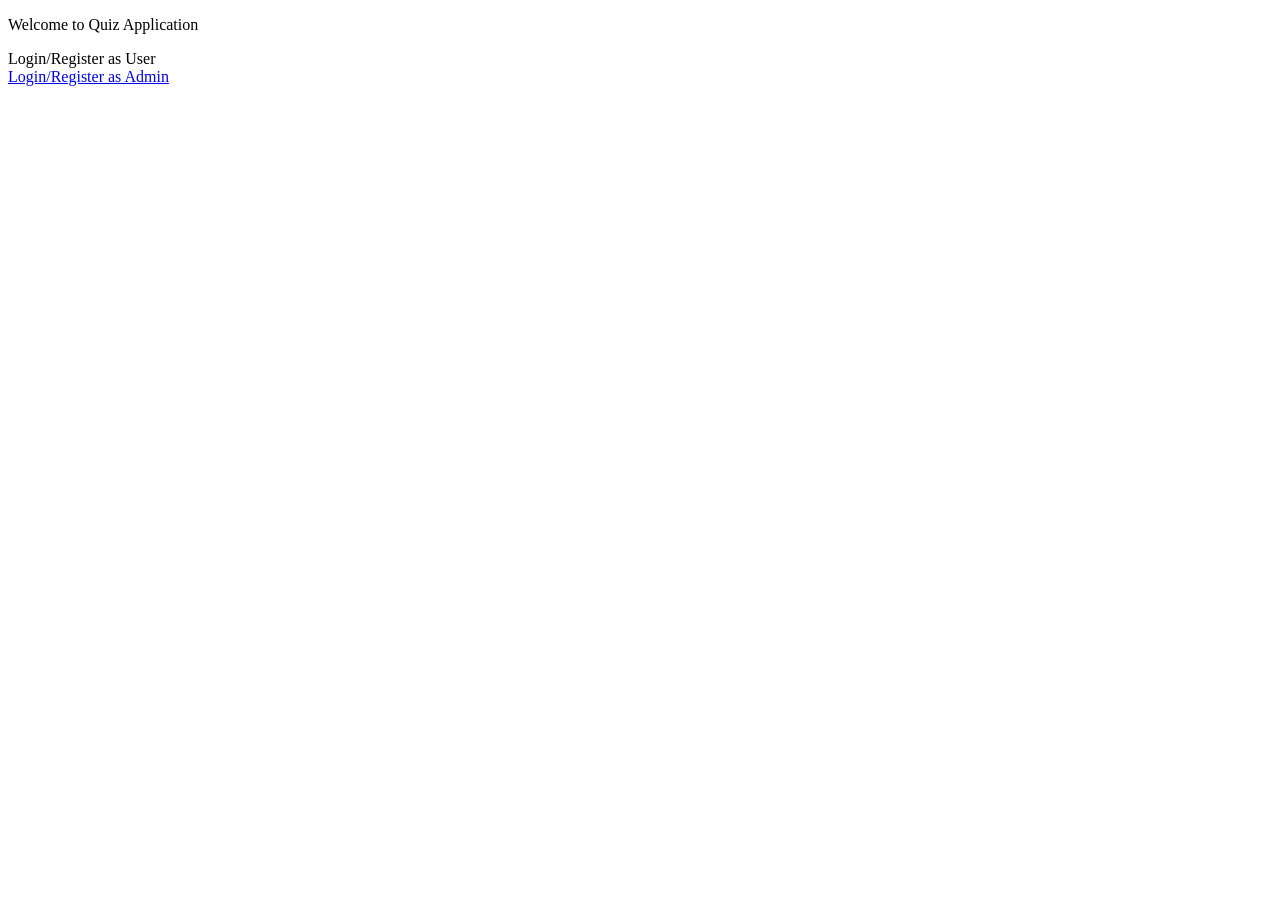
<file: index.html>
<!DOCTYPE html>
<html lang="en">
<head>
    <meta charset="UTF-8">
    <title>Title</title>
</head>

<body>
<p>Welcome to Quiz Application</p>
<a>Login/Register as User</a><br>
<a href="login">Login/Register as Admin</a>

</body>
</html>
</file>
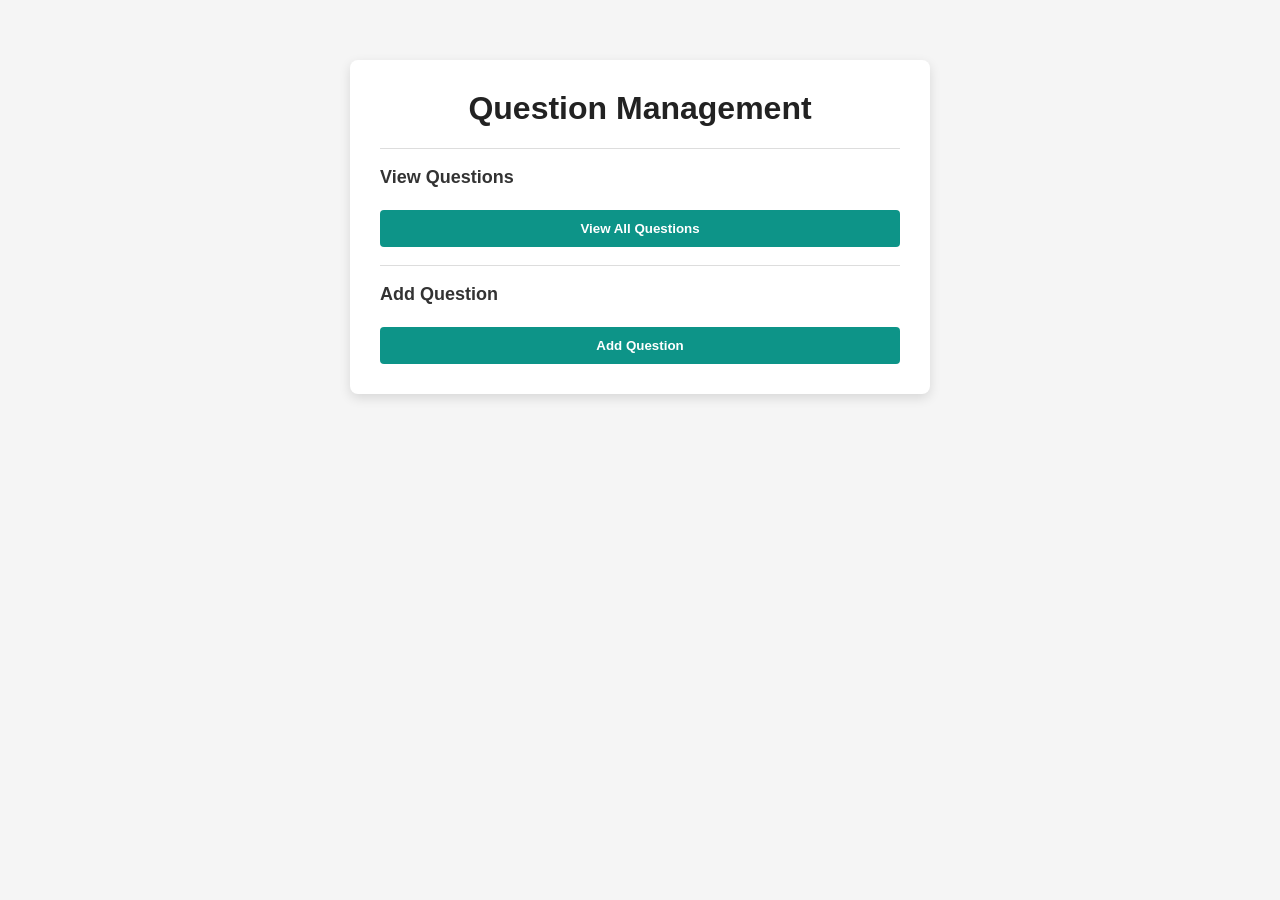
<file: target/classes/templates/admin_home_page.html>
<!DOCTYPE html>
<html lang="en">
<head>
    <meta charset="UTF-8">
    <title>Admin Home</title>
<!--    <link href="https://cdn.jsdelivr.net/npm/bootstrap@5.3.3/dist/css/bootstrap.min.css" rel="stylesheet" integrity="sha384-QWTKZyjpPEjISv5WaRU9OFeRpok6YctnYmDr5pNlyT2bRjXh0JMhjY6hW+ALEwIH" crossorigin="anonymous">-->

    <style>
        body {
            margin: 0;
            font-family: Arial, sans-serif;
            background-color: #f5f5f5;
        }

        .admin-container {
            width: 520px;
            margin: 60px auto;
            padding: 30px;
            background-color: white;
            border-radius: 8px;
            box-shadow: 0 4px 12px rgba(0, 0, 0, 0.12);
        }

        h1 {
            margin-top: 0;
            text-align: center;
            color: #222;
        }

        .section {
            margin-top: 18px;
            padding-top: 18px;
            border-top: 1px solid #ddd;
        }

        h2 {
            margin: 0 0 10px;
            font-size: 18px;
            color: #333;
        }

        label {
            display: block;
            margin-top: 12px;
            margin-bottom: 6px;
            font-weight: bold;
        }

        input,
        textarea {
            width: 100%;
            padding: 10px;
            border: 1px solid #ccc;
            border-radius: 4px;
            box-sizing: border-box;
        }

        textarea {
            min-height: 80px;
            resize: vertical;
        }

        button {
            width: 100%;
            margin-top: 12px;
            padding: 11px;
            background-color: #0d9488;
            color: white;
            border: none;
            border-radius: 4px;
            cursor: pointer;
            font-weight: bold;
        }

        button:hover {
            background-color: #0f766e;
        }
    </style>
</head>
<body>
<div class="admin-container">
    <h1>Question Management</h1>

    <div class="section">
        <h2>View Questions</h2>
        <a href="/all_question" ><button type="button">View All Questions</button> </a>
    </div>

    <div class="section">
        <h2>Add Question</h2>
      <form action="/question">
          <button type="submit"  >Add Question</button>

      </form>
    </div>


</div>
</body>
</html>
</file>
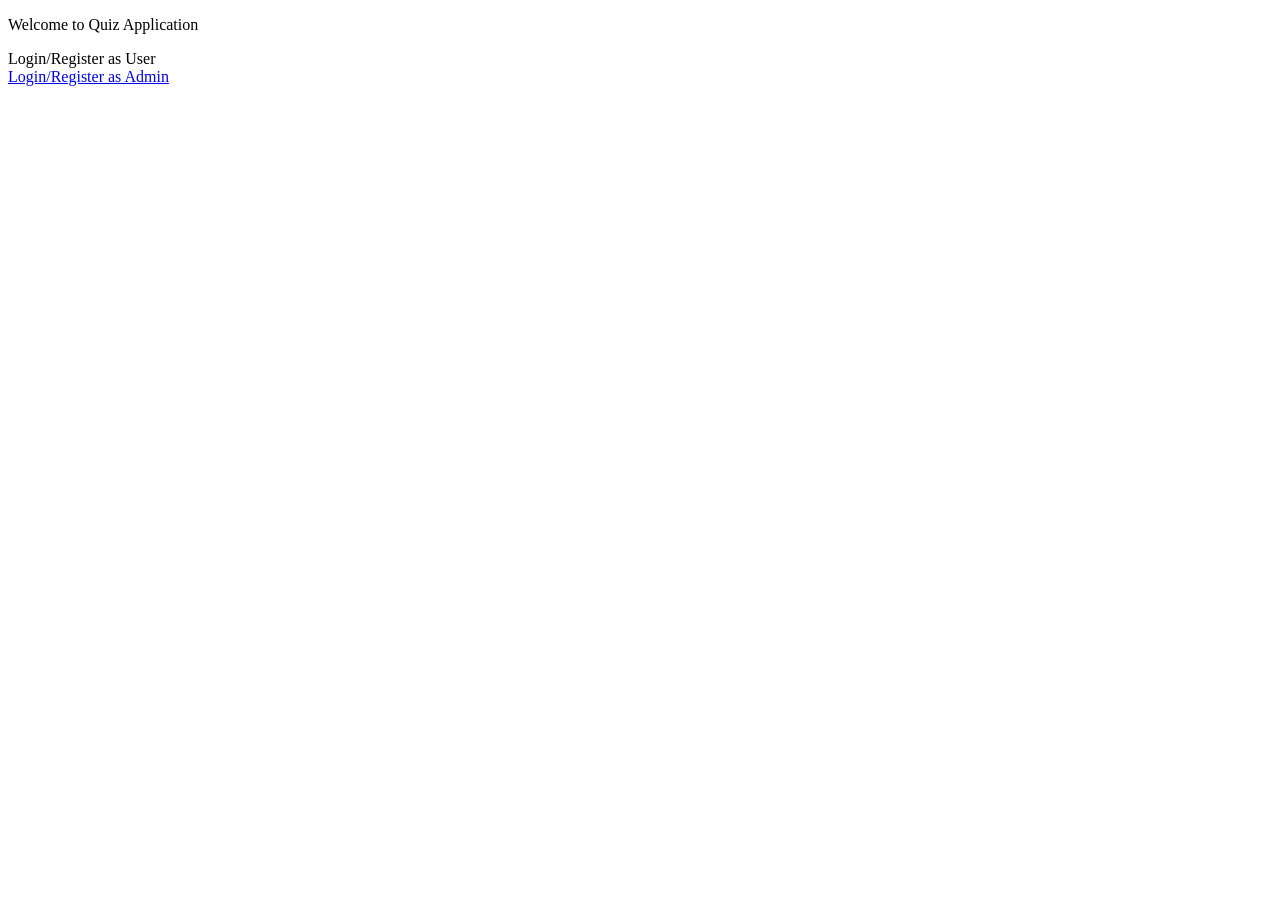
<file: target/classes/templates/homepage.html>
<!DOCTYPE html>
<html lang="en">
<head>
    <meta charset="UTF-8">
    <title>Title</title>
</head>

<body>
<p>Welcome to Quiz Application</p>
<a>Login/Register as User</a><br>
<a href="login">Login/Register as Admin</a>

</body>
</html>
</file>
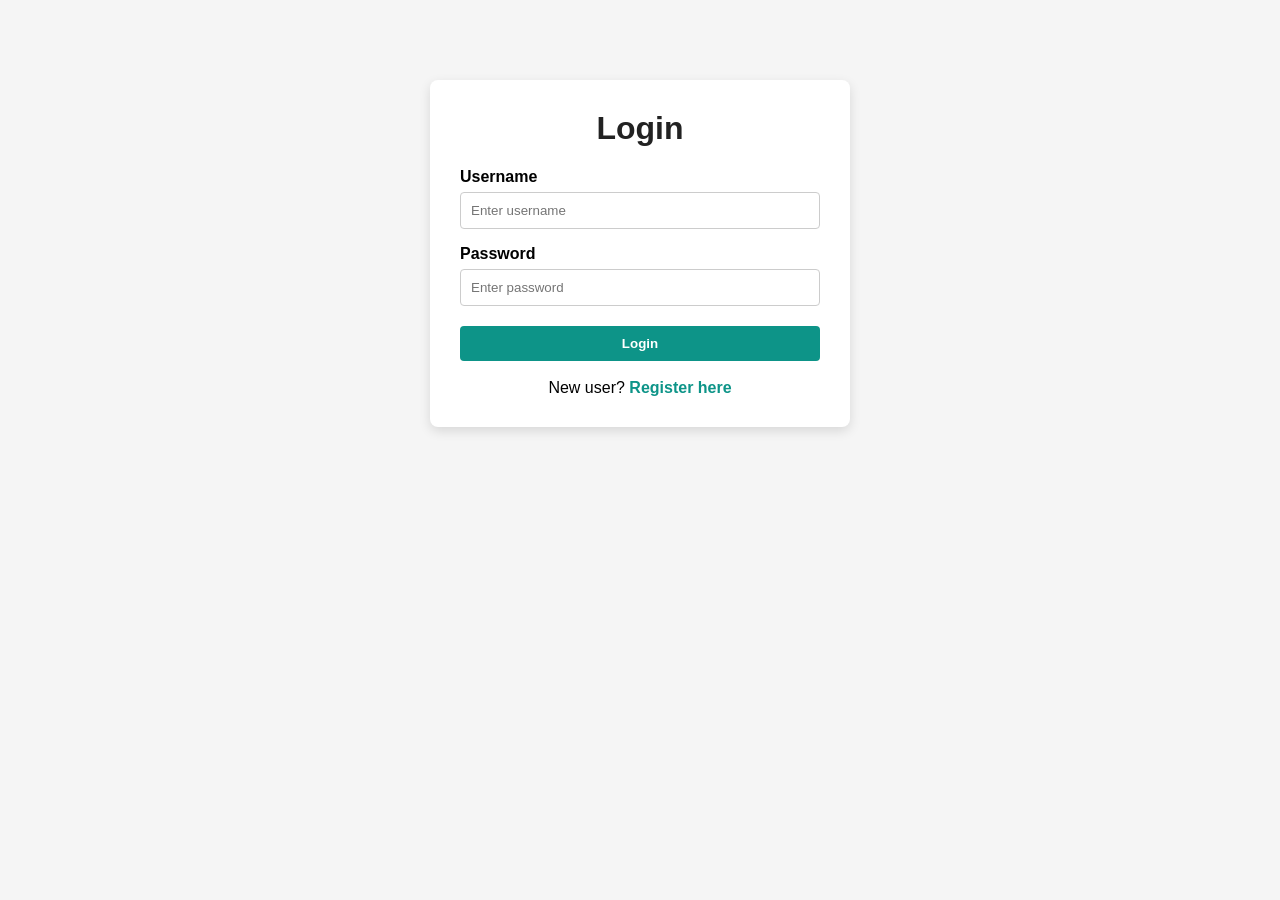
<file: target/classes/templates/login.html>
<!DOCTYPE html>
<html lang="en">
<head>
    <meta charset="UTF-8">
    <title>Login</title>
    <style>
        body {
            margin: 0;
            font-family: Arial, sans-serif;
            background-color: #f5f5f5;
        }

        .login-container {
            width: 360px;
            margin: 80px auto;
            padding: 30px;
            background-color: white;
            border-radius: 8px;
            box-shadow: 0 4px 12px rgba(0, 0, 0, 0.12);
        }

        h1 {
            margin-top: 0;
            text-align: center;
            color: #222;
        }

        label {
            display: block;
            margin-top: 16px;
            margin-bottom: 6px;
            font-weight: bold;
        }

        input {
            width: 100%;
            padding: 10px;
            border: 1px solid #ccc;
            border-radius: 4px;
            box-sizing: border-box;
        }

        input[type="submit"] {
            margin-top: 20px;
            background-color: #0d9488;
            color: white;
            border: none;
            cursor: pointer;
            font-weight: bold;
        }

        input[type="submit"]:hover {
            background-color: #0f766e;
        }

        .register-link {
            margin-top: 18px;
            text-align: center;
        }

        .register-link a {
            color: #0d9488;
            font-weight: bold;
            text-decoration: none;
        }

        .register-link a:hover {
            text-decoration: underline;
        }
    </style>
</head>
<body>
<div class="login-container">
    <h1>Login</h1>
    <form action="login_home" method="post">
        <label for="username">Username</label>
        <input type="text" id="username" name="username" placeholder="Enter username" required>

        <label for="password">Password</label>
        <input type="password" id="password" name="password" placeholder="Enter password" required>

        <input type="submit" value="Login">
    </form>

    <div class="register-link">
        New user? <a href="register">Register here</a>
    </div>
</div>
</body>
</html>
</file>
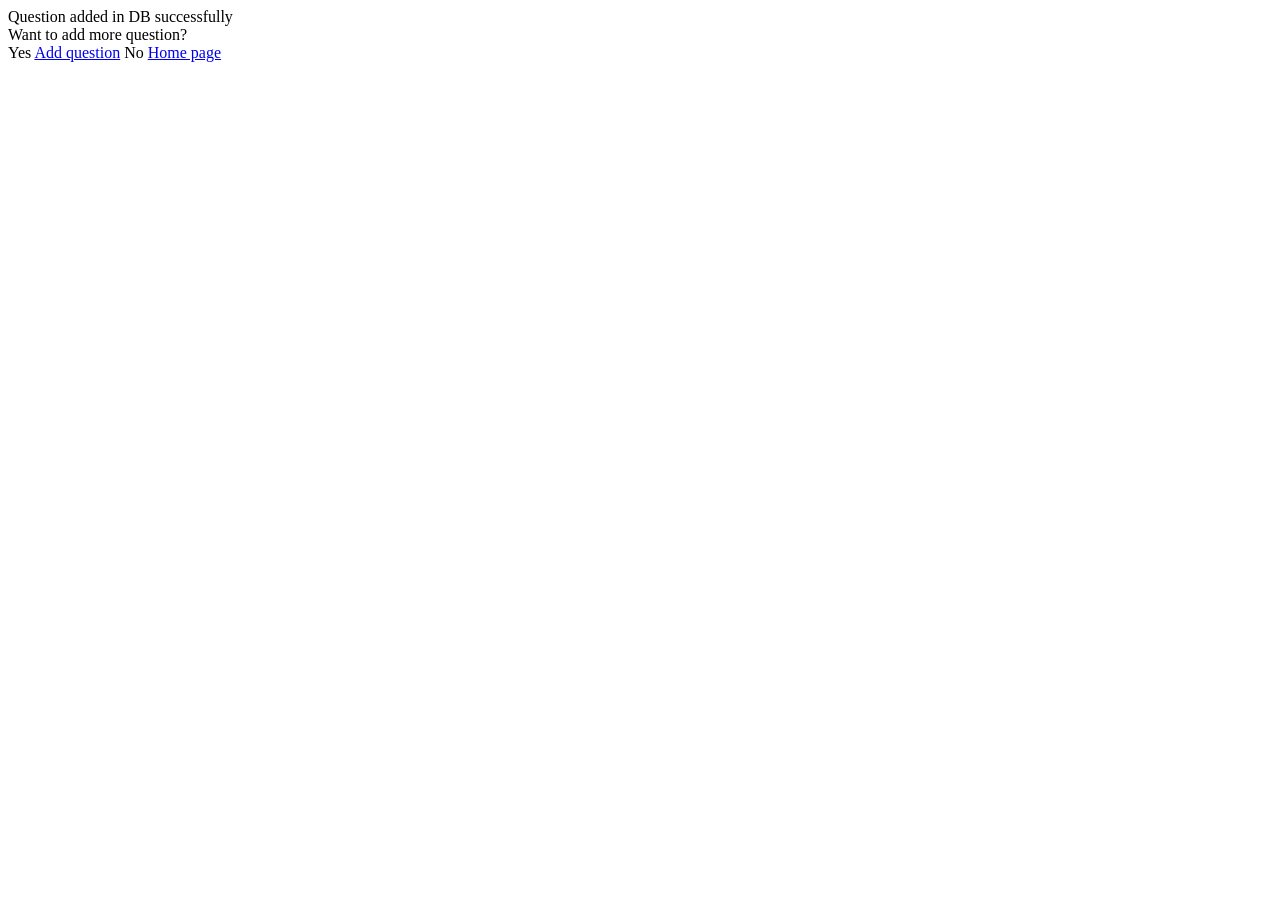
<file: target/classes/templates/questionSuccess.html>
<!DOCTYPE html>
<html lang="en">
<head>
    <meta charset="UTF-8">
    <title>Title</title>
</head>
<body>
Question added in DB successfully
<br>
Want to add more question? <br>
Yes <a href = question>Add question</a>
No <a href="homePage">Home page</a>
</body>
</html>
</file>
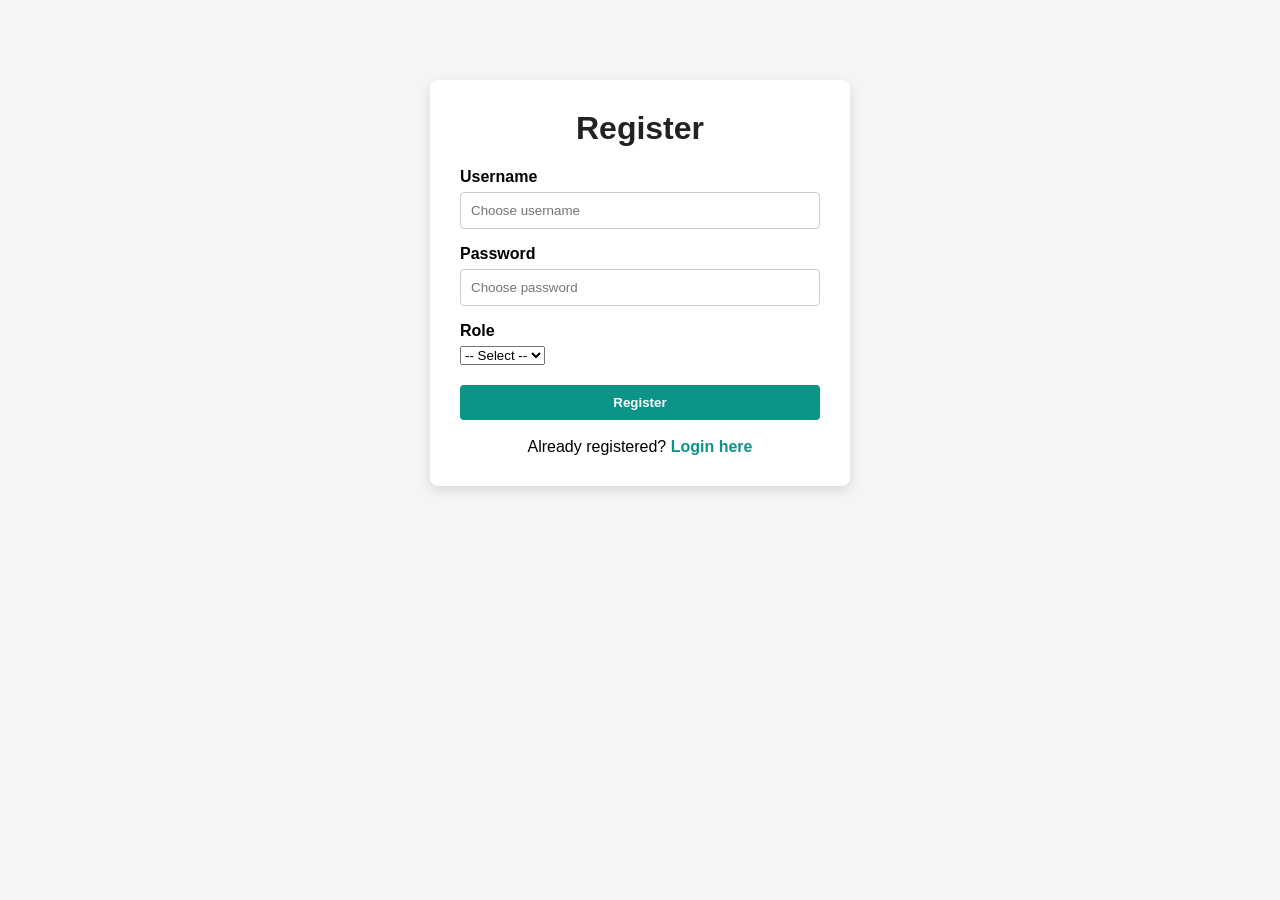
<file: target/classes/templates/register.html>
<!DOCTYPE html>
<html lang="en">
<head>
    <meta charset="UTF-8">
    <title>Register</title>
    <style>
        body {
            margin: 0;
            font-family: Arial, sans-serif;
            background-color: #f5f5f5;
        }

        .register-container {
            width: 360px;
            margin: 80px auto;
            padding: 30px;
            background-color: white;
            border-radius: 8px;
            box-shadow: 0 4px 12px rgba(0, 0, 0, 0.12);
        }

        h1 {
            margin-top: 0;
            text-align: center;
            color: #222;
        }

        label {
            display: block;
            margin-top: 16px;
            margin-bottom: 6px;
            font-weight: bold;
        }

        input {
            width: 100%;
            padding: 10px;
            border: 1px solid #ccc;
            border-radius: 4px;
            box-sizing: border-box;
        }

        input[type="submit"] {
            margin-top: 20px;
            background-color: #0d9488;
            color: white;
            border: none;
            cursor: pointer;
            font-weight: bold;
        }

        input[type="submit"]:hover {
            background-color: #0f766e;
        }

        .login-link {
            margin-top: 18px;
            text-align: center;
        }

        .login-link a {
            color: #0d9488;
            font-weight: bold;
            text-decoration: none;
        }

        .login-link a:hover {
            text-decoration: underline;
        }
    </style>
</head>
<body>
<div class="register-container">
    <h1>Register</h1>
    <form action="doRegister" method="post">
        <label for="username">Username</label>
        <input type="text" id="username" name="username" placeholder="Choose username" required>

        <label for="password">Password</label>
        <input type="password" id="password" name="password" placeholder="Choose password" required>
        <label for="role">Role</label>
<!--        <input type="role" id="role" name="role" placeholder="Choose role" required>-->
        <select id="role" name="role">
            <option value="">-- Select --</option>
            <option value="Admin">Admin</option>
            <option value="User">User</option>
        </select>

        <input type="submit" value="Register">
    </form>

    <div class="login-link">
        Already registered? <a href="login">Login here</a>
    </div>
</div>
</body>
</html>
</file>
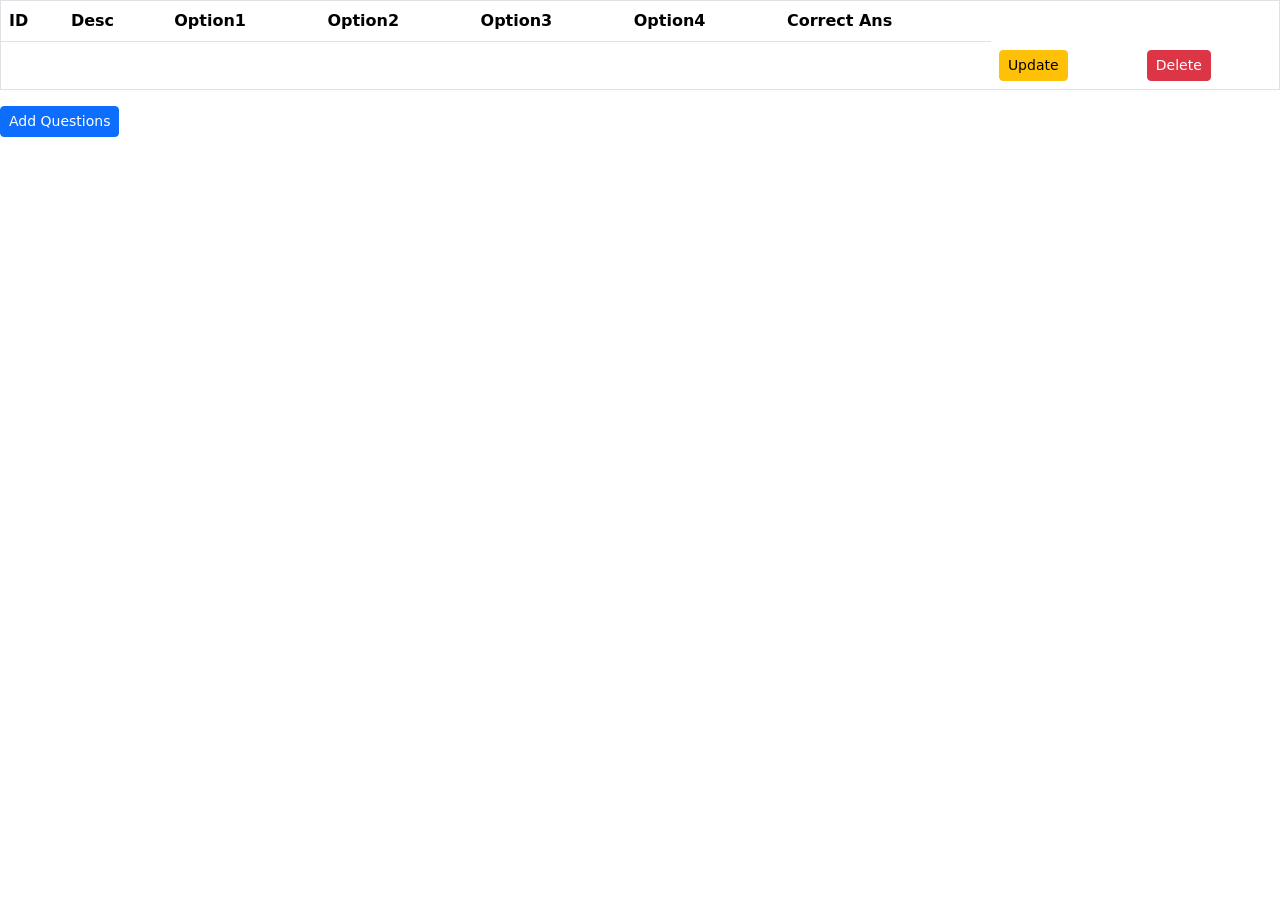
<file: target/classes/templates/view_questions.html>
<!DOCTYPE html>
<html xmlns:th= "http://www.thymeLeaf.org">
<head>
    <meta charset="UTF-8">
    <title>Title</title>
        <link href="https://cdn.jsdelivr.net/npm/bootstrap@5.3.3/dist/css/bootstrap.min.css" rel="stylesheet" integrity="sha384-QWTKZyjpPEjISv5WaRU9OFeRpok6YctnYmDr5pNlyT2bRjXh0JMhjY6hW+ALEwIH" crossorigin="anonymous">

</head>
<script>
    function deleteQuestion(id) {
        fetch('/deleteQuestion/' + id, {
            method: 'DELETE'
        })
            .then(response => {
                if (response.ok) {
                    window.location.reload();
                    // window.location.href = '/all_question';
                }
            });
    }
    function updateQuestion(id) {
        fetch('/updateQuestion/' + id, {
            method: 'PUT'
        })
            .then(response => {
                if (response.ok) {
                    // window.location.reload();
                    window.location.href = '/update_question/'+id;
                }
            });
    }
</script>
<body>

<table border="1" class ="table table-hover table-responsive-md" >

    <tr>
        <th>ID</th>
        <th>Desc</th>
        <th>Option1</th>
        <th>Option2</th>
        <th>Option3</th>
        <th>Option4</th>
        <th>Correct Ans</th>
    </tr>

    <tr th:each="question, stat : ${questions}">
        <td th:text="${stat.count}"></td>
        <td th:text="${question.questionDesc}"></td>
        <td th:text="${question.option1}"></td>
        <td th:text="${question.option2}"></td>
        <td th:text="${question.option3}"></td>
        <td th:text="${question.option4}"></td>
        <td th:text="${question.rightAnswer}"></td>
        <td><a th:href="@{/updateQuestion/{id}(id=${question.id})}" class = "btn btn-warning btn-sm md-2">Update</a></td>
        <td><button th:onclick="'deleteQuestion(' + ${question.id} + ')'" class = "btn btn-danger btn-sm md-2">Delete</button></td>

    </tr>
</table>
<a th:href ="@{/add_question}" class ="btn btn-primary btn-sm mb-3">Add Questions</a>
</body>
</html>
</file>
